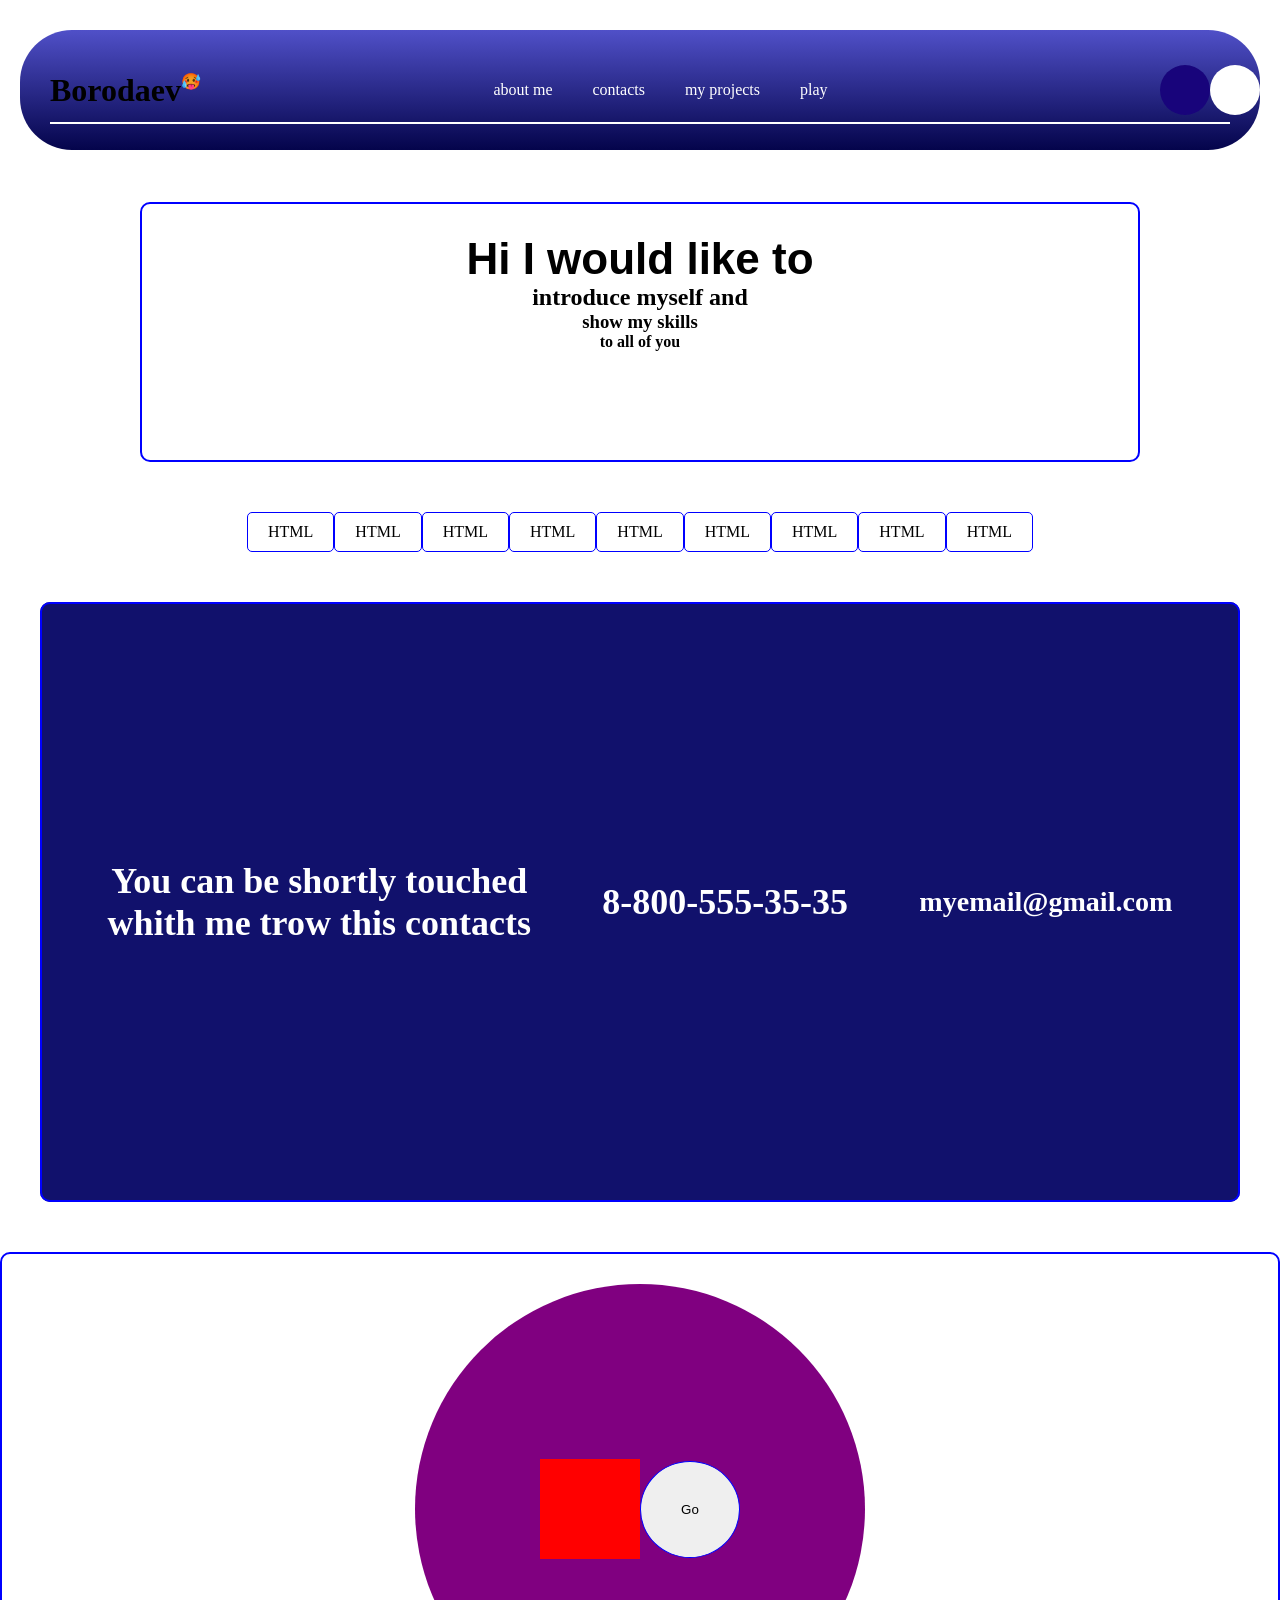
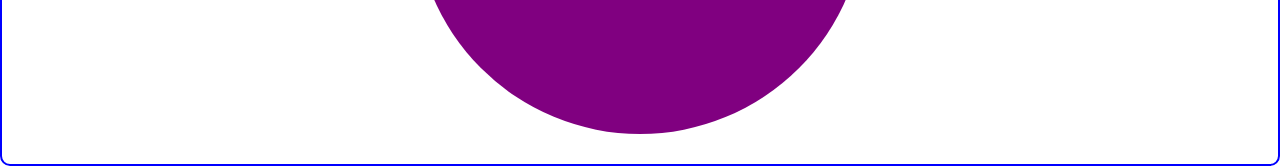
<file: index.html>
<!DOCTYPE html>
<html lang="en">
<head>
    <meta charset="UTF-8">
    <meta name="viewport" content="width=device-width, initial-scale=1.0">
    <title>My portfolio</title>
    <link rel="stylesheet" href="./style.css">
</head>
<body>
    <header class="header">
        <div class="header__container">
            <div class="header__logo">
                <h1 class="logo__title">Borodaev</h1>
                <p class="logo__icon">🥵</p>
            </div>
            <div class="header__menu">
                <ul class="menu__items">
                    <li class="menu__item"><a href="#" class="menu__link">about me</a></li>
                    <li class="menu__item"><a href="#" class="menu__link">contacts</a></li>
                    <li class="menu__item"><a href="#" class="menu__link">my projects</a></li>
                    <li class="menu__item"><a href="#" class="menu__link">play</a></li>
                </ul>
            </div>
            <div class="two__circles">
                <div class="first__circle"></div>
                <div class="second__circle"></div>
            </div>
        </div>
        <div class="header__line"></div>
    </header>
    <section class="about-me__section">
        <div class="container">
            <h1 class="about-me__title">
                Hi I would like to
            </h1>
            <h2>introduce myself and</h2>
            <h3>show my skills</h3>
            <h4>to all of you</h4>
        </div>
    </section>
    <section class="my-skills__section">
        <div class="container-skills">
            <div class="my-skill__border">
                HTML
            </div>
            <div class="my-skill__border">
                HTML
            </div>
            <div class="my-skill__border">
                HTML
            </div>
            <div class="my-skill__border">
                HTML
            </div>
            <div class="my-skill__border">
                HTML
            </div>
            <div class="my-skill__border">
                HTML
            </div>
            <div class="my-skill__border">
                HTML
            </div>
            <div class="my-skill__border">
                HTML
            </div>
            <div class="my-skill__border">
                HTML
            </div>
        </div>
    </section>
    <section class="section__contacts">
        <div class="container top-cont">
            <div style="display: flex;">
                <h1>You can be shortly touched <br> whith me trow 
                    this contacts
                </h1>
                </div>
                <h2>8-800-555-35-35</h2>
                <h3>myemail@gmail.com</h3>
            </div>
            <inpun placeholder="Type your email here" type="contacts__input email__input">
            <inpun placeholder="Type your message here" type="contacts__input message__input">
            
        </div>
    </section>
    <section class="game__section container">
        <div class="round__btn" id="round__btn">   
            <div class="triangle"></div>      
            <button class="btn" id="btn">
                Go
            </button>
        </div>
    </section>
</body>
<script type="text/javascript"
src="./main.js"></script>
</html>
</file>
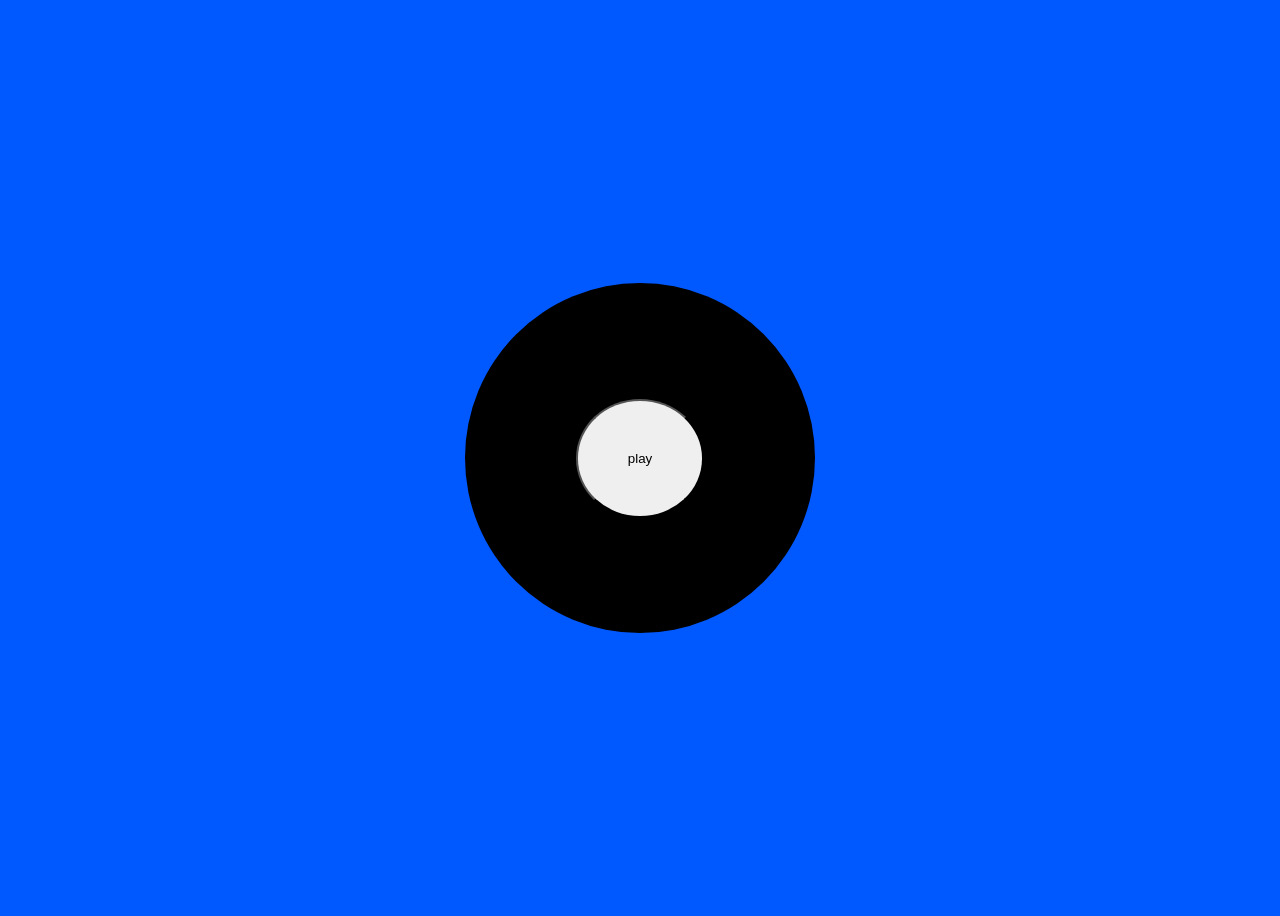
<file: destenyball/index.html>
<!DOCTYPE html>
<html lang="en">
<head>
    <meta charset="UTF-8">
    <meta name="viewport" content="width=device-width, initial-scale=1.0">
    <title>Document</title>
    <link rel="stylesheet" href="./style.css">
</head>
<body>
    <div class="container">
        <div class="border">
            <button class="btn" id="btn">play</button>
        </div>
    </div>
</body>
<script type="text/javascript" src="./main.js"></script>
</html>
</file>
<file: style.css>
*{
    margin: 0;
    padding:0;
    box-sizing: border-box;
}

.header__container{
    max-width: 1910px;
    background: linear-gradient(rgb(80, 80, 200),rgb(4, 4, 75));
    margin: 30px 20px 0 20px;
    border-radius: 52px;
    height: 120px;
    display: flex;
    justify-content: space-between;
    align-items: center;
}
.header__logo{
    display: flex;
    padding: 10;
    margin-left: 30px;
}
.menu__items{
    display: flex;
}
.menu__item{
    list-style: none;
    margin-right: 40px;
}
.menu__link{
    text-decoration: none;
    color: white;
    font-size: 16px;
}

.header__line{
    border-bottom: 2px solid rgb(255, 255, 255);
    margin-right: 50px;
    margin-left: 50px;
    top: -28px;
    position: relative;
}
.two__circles{
    display: flex;
}
.first__circle{
    width: 50px;        
    height: 50px;
    background-color: #18047b;
    border-radius: 50%;
}

.second__circle{
    width: 50px;
    height: 50px;
    background-color: #fff;
    border-radius: 50%;
}
.about-me__section{
    display: flex;
    justify-content: center;
    align-items: center;
}
.container{
    border: 2px solid blue;
    padding: 30px;
    margin-top: 50px;
    min-width: 1000px;
    min-height: 260px;
    border-radius: 10px;
    text-align: center;
}
.about-me__title{
    font-weight: 600;
    font-size: 44px;
    font-family: 'Gill Sans', 'Gill Sans MT', Calibri, 'Trebuchet MS', sans-serif;
}

.my-skills__section{
    display: flex;
    justify-content: center;
    align-items: center;
    flex-wrap: wrap;
}
.container-skills{
    display: flex;
    margin-top: 50px;
}
.my-skill__border{
    padding: 10px 20px;
    border: 1px solid blue;
    border-radius: 5px;
}
.btn{
    border-radius: 50%;
    padding: 40px;
    border: 1px solid blue;
    
}

.section__contacts{
    max-width: 1200px;
    min-width: 1000px;
    margin: 0 auto;
    background-color: rgb(17, 17, 108);
    color: white;
    font-size: 24px;
    border-radius: 10px;
}
.top-cont{
    display: flex;
    text-decoration: column;
    min-height: 600px;
    align-items: center;
    justify-content: space-around;
}
.contacts__input{
    height: 60px;
    width: 200px;
    border: black;
    border-radius: 10px;
}
.message__input{
    height: 300px;
}
.contacts__input::placeholder{
   margin-top: 0;
   padding-top: 0;
   text-align: center;
}
.message__input::placeholder{
    transform: translate(-760%);
}

.round__btn{
    width: 450px;
    height: 450px;
    display: flex;
    align-items: center;
    justify-content: center;
    margin: 0 auto;
    border-radius: 50%;
    background-color: purple;
}
.triangle{
    border: red;
    border-right: transparent;
    border-bottom: transparent;
    border-left: 100px solid red;
    border-top: 100px solid red;
    z-index: 1000;
}
</file>
<file: destenyball/style.css>
body{
    background-color: rgb(0, 89, 255);
    display: flex;
    justify-content: center;
    align-items: center;
    height: 100vh;
}
.btn{
    padding:50px;
    border-radius: 50%;
}
.border{
    display: flex;
    justify-content: center;
    align-items: center;
    background-color: black;
    width: 350px;
    height: 350px;
    border-radius: 52%;
    animation: border;
    animation-buration: infinite;
}
@keyframes border{
    from{
        border-color: white;
        transform: rotateZ(15deg);
        transform: scale(1.1);
    }
    to{
        transform: rotateZ;
        backgroud-color: black
        transform: scale(1.2);
    }
}
</file>
